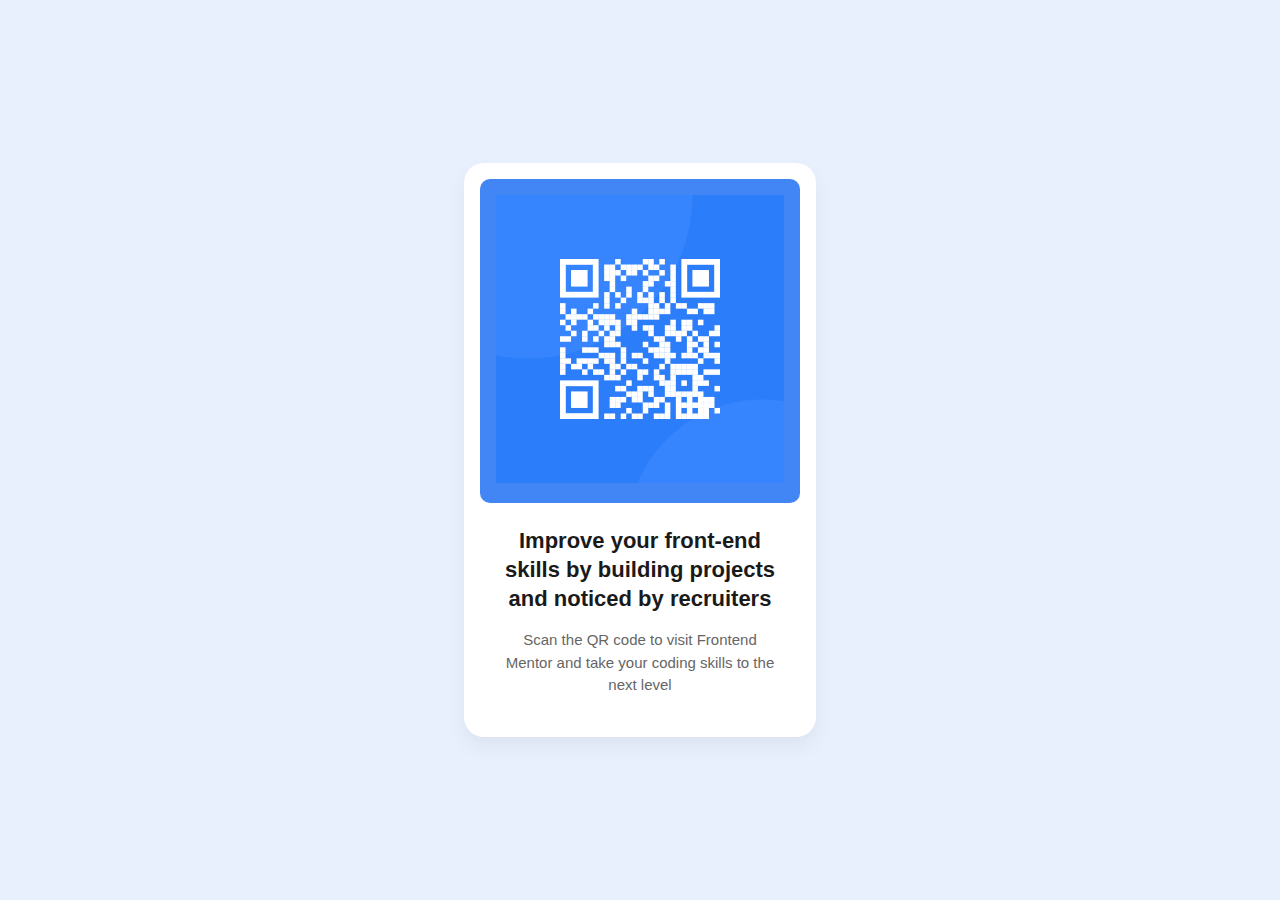
<file: index.html>
<!DOCTYPE html>
<html lang="en">
<head>
    <meta charset="UTF-8">
    <meta name="viewport" content="width=device-width, initial-scale=1.0">
    <title>QR Code Card</title>
    <link rel="stylesheet" href="qr-code.css">
</head>
<body>
    <div class="card">
        <div class="qr-container">
            <img src="image-qr-code.png" alt="QR Code" class="qr-code">
        </div>
        <h1 class="title">Improve your front-end skills by building projects and noticed by recruiters</h1>
        <p class="description">Scan the QR code to visit Frontend Mentor and take your coding skills to the next level</p>
    </div>
</body>
</html>
</file>
<file: qr-code.css>
body {
    margin: 0;
    min-height: 100vh;
    display: flex;
    justify-content: center;
    align-items: center;
    background-color: #e8f0fe;
    font-family: -apple-system, BlinkMacSystemFont, "Segoe UI", Roboto, Arial, sans-serif;
}

.card {
    background-color: white;
    border-radius: 20px;
    padding: 16px;
    width: 320px;
    text-align: center;
    box-shadow: 0 10px 20px rgba(0, 0, 0, 0.05);
}

.qr-container {
    background-color: #4285f4;
    border-radius: 10px;
    padding: 16px;
    margin-bottom: 24px;
}

.qr-code {
    width: 100%;
    height: auto;
}

.title {
    color: #1a1a1a;
    font-size: 22px;
    font-weight: 700;
    margin: 0 0 16px 0;
    padding: 0 20px;
    line-height: 1.3;
}

.description {
    color: #666;
    font-size: 15px;
    line-height: 1.5;
    margin: 0 0 24px 0;
    padding: 0 20px;
}
</file>
